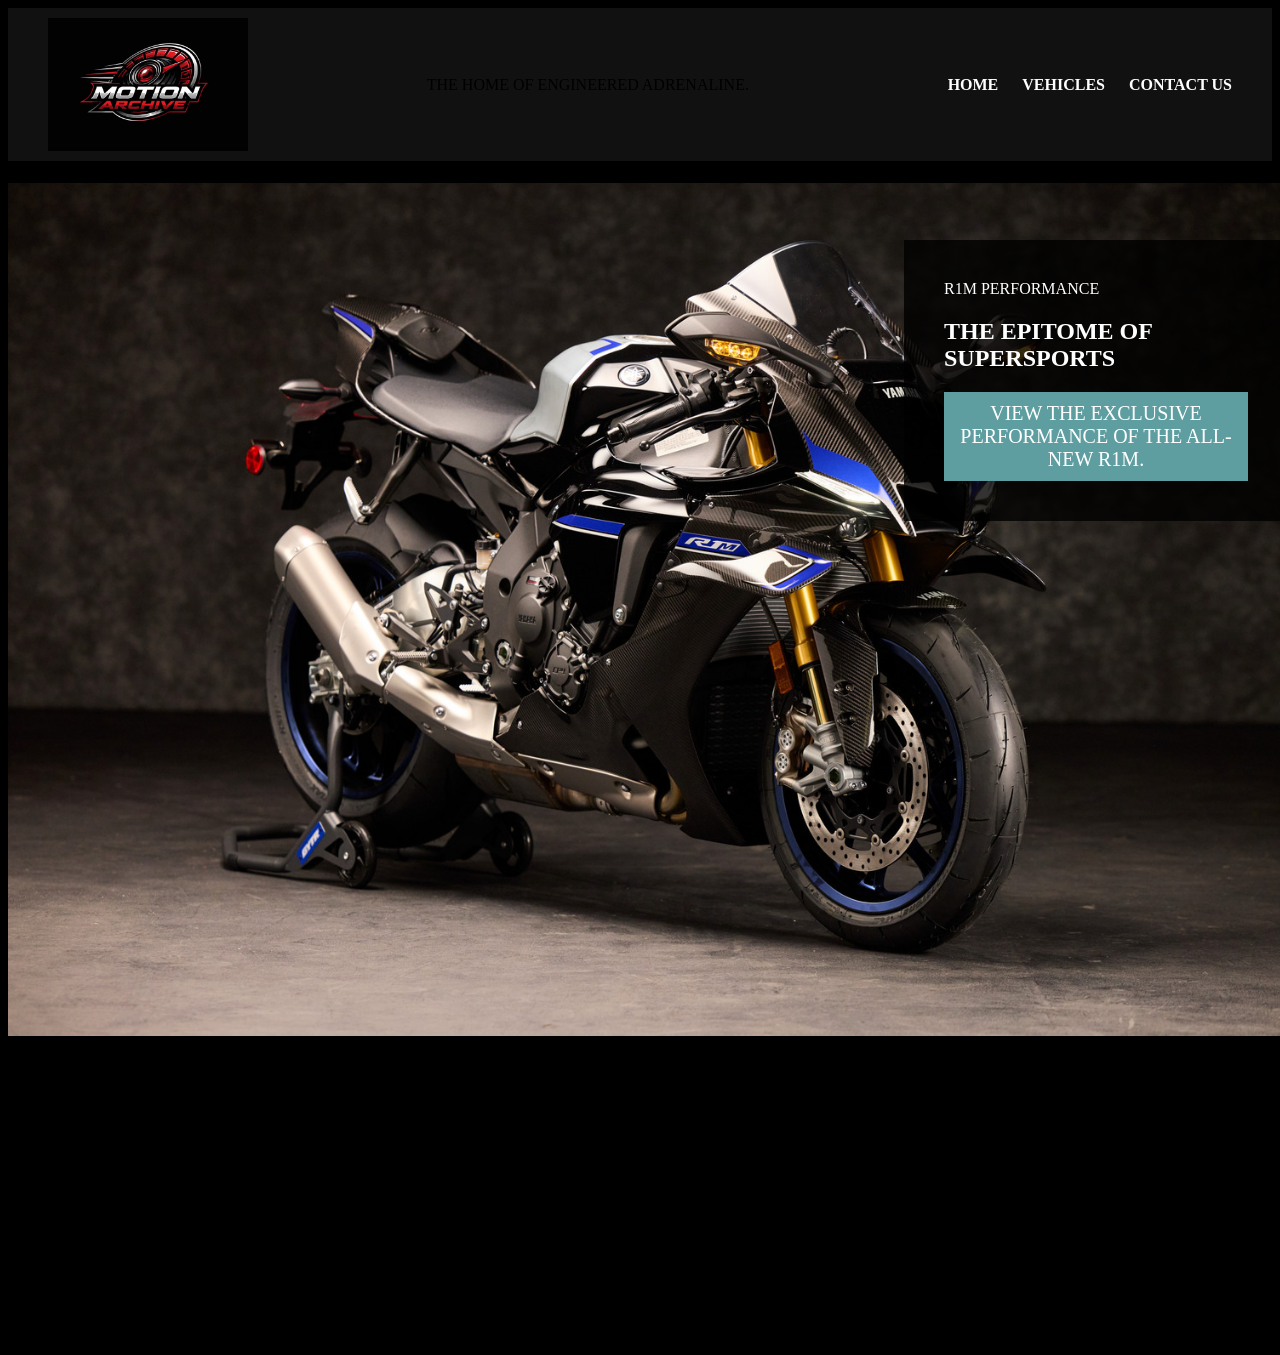
<file: index.html>
<!DOCTYPE html>
<html lang="en">
    <head>
    <meta charset="UTF-8">
    <title> Motion Archive KE </title>
    <link rel="stylesheet"
href="style.css">
</head>
<body>  
 
 <header class="navbar">
<img src="MotionArchiveLogo.jpg" alt="Motion Archive" width="200">
<p>THE HOME OF ENGINEERED ADRENALINE.</p>
<div class="navlinks">
<a href="index.html">Home</a>
    <a
    href="vehicles.html">Vehicles</a>
    <a
    href="events.html">Contact Us</a>
</nav>
</div>
 </header>

 <h1></h1>
 <div class="R1M">
 <img src="R1M.jpg" alt="Yamaha R1" class="full-width-image">
 <div class="R1M2">
 <p1>R1M PERFORMANCE</p1>
 <h2>THE EPITOME OF SUPERSPORTS</h2>
 <a href="https://www.youtube.com/watch?v=HZUrf2DBObY">VIEW THE EXCLUSIVE PERFORMANCE OF THE ALL-NEW R1M. </a>
 </div>

 <div class="R1M-description">     
    <p class="description-class">
 The Yamaha YZF-R1 doesn’t ask for attention, it takes it like it’s owed. Every line on it looks like it was
     carved by speed itself, every detail built with one intention: controlled chaos.
      Twist the throttle and it  doesn’t just accelerate, it erupts, dragging you into a world where hesitation 
      gets left behind and instinct  takes over. There’s a sharpness to it, almost arrogant, like it knows most 
      riders will never fully tame it. 
     The R1 isn’t trying to be friendly, or forgiving, or even reasonable. It exists to remind you that power, 
     when refined to this level, stops feeling like a machine and starts feeling like something alive.
    </p>
    </div>
 






</body>
</file>
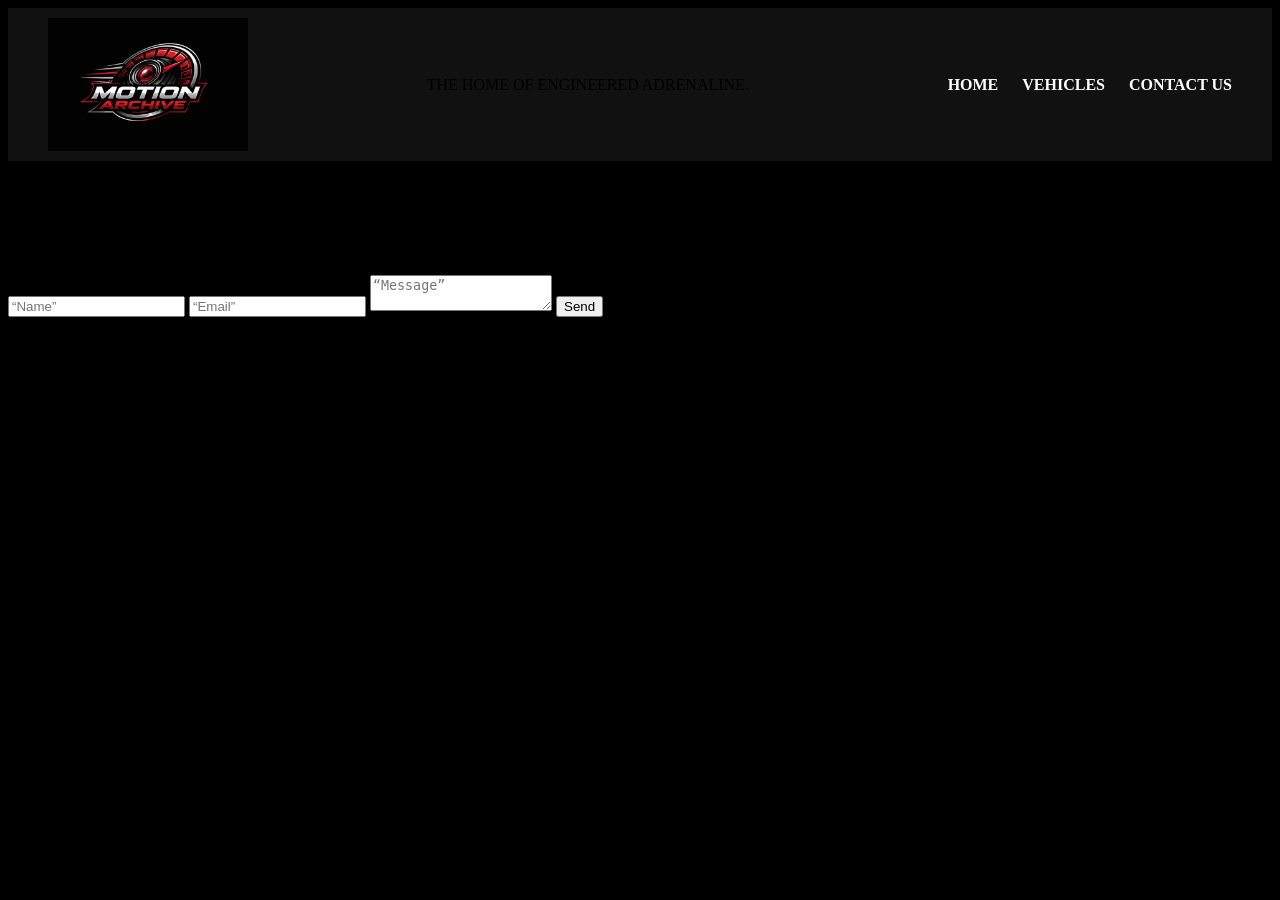
<file: events.html>
<!DOCTYPE html>
<html lang="en">
    <head>
    <meta charset="UTF-8">
    <title> Motion Archive KE </title>
    <link rel="stylesheet"
href="style.css">
</head>
<header class="navbar">
<img src="MotionArchiveLogo.jpg" alt="Motion Archive" width="200">
<p>THE HOME OF ENGINEERED ADRENALINE.</p>
<div class="navlinks">
<a href="index.html">Home</a>
    <a
    href="vehicles.html">Vehicles</a>
    <a
    href="events.html">Contact Us</a>
</nav>
</div>
 </header>
<main class=“contact-section”>
    <div class=“contact-card”>
        <h1>Contact Us</h1>
        <p>Get in touch with Motion Archive KE</p>
        
        <form>
            <input type=“text” placeholder=“Name” class=“form-input”>
            <input type=“email” placeholder=“Email” class=“form-input”>
            <textarea placeholder=“Message” class=“form-input”></textarea>
            <button type=“submit” class=“submit-btn”>Send</button>
            
        </form>
    </div>
</main>
    
<div class=“contact-info”>
    <p>THANK YOU FOR TRUSTING MOTION ARCHIVE.</p>
    <p>CONTACT US ON WHATSAPP: +254712496142</p>
    <p>INSTAGRAM: @motionarchiveke</p>
    <p>TIKTOK: @motionarchiveke</p>
</div>
</file>
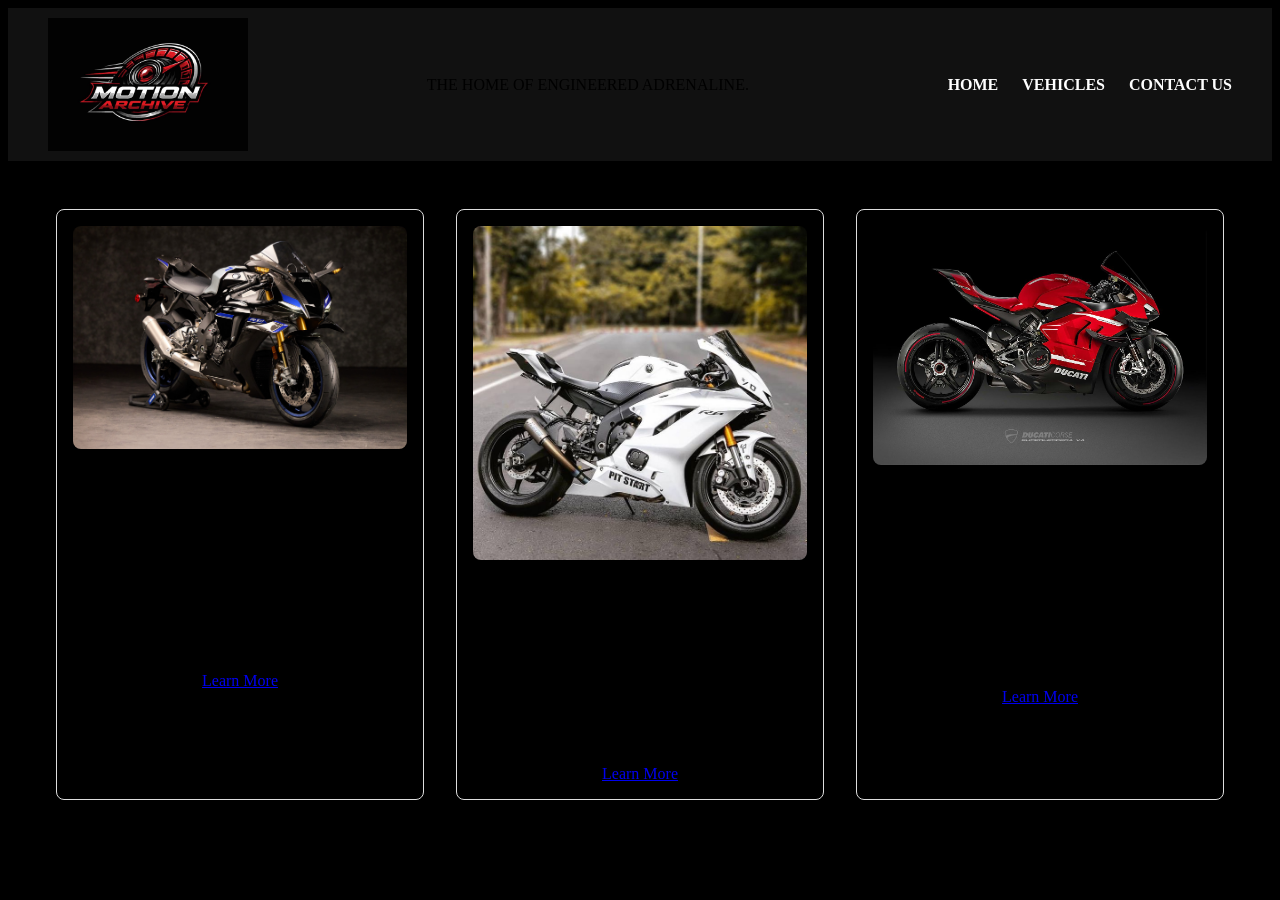
<file: vehicles.html>
<!DOCTYPE html>
<html lang="en">
    <head>
    <meta charset="UTF-8">
    <title> Motion Archive KE </title>
    <link rel="stylesheet"
href="style.css">
</head>
<header class="navbar">
<img src="MotionArchiveLogo.jpg" alt="Motion Archive" width="200">
<p>THE HOME OF ENGINEERED ADRENALINE.</p>
<div class="navlinks">
<a href="index.html">Home</a>
    <a
    href="vehicles.html">Vehicles</a>
    <a
    href="events.html">Contact Us</a>
</nav>
</div>
 </header>
<div class="Motorbike">
        <div class="Bike">
            <img src="R1M.jpg" alt="BEAST">
            <h3>Yamaha RIM</h3>
            <p>The Yamaha R1M is a track-focused masterpiece engineered
                 with cutting-edge MotoGP-derived technology. Featuring 
                 a lightweight carbon fiber body, advanced electronic 
                 suspension, and a high-revving crossplane engine, 
                 it delivers razor-sharp handling and explosive 
                 performance. Built for riders who demand precision, 
                 speed, and exclusivity, the R1M offers an unmatched
                  riding experience both on and off the track.</p>
            <a href="https://www.yamaha-motor.eu/kv/en/motorcycles/supersport/pdp/r1m/">Learn More</a>
        </div>
        <div class="Bike">
            <img src="white R6.jpg" alt="Yamaha-R6">
            <h3>Yamaha-R6</h3>
            <p>The Yamaha R6 is a legendary supersport machine known for its aggressive styling
                 and race-bred performance. Its high-revving 599cc engine, sharp handling, and 
                 aerodynamic design make it a favorite for both track enthusiasts and spirited street
                  riders. Lightweight, responsive, and thrilling at high RPMs, the R6 remains an icon 
                  in the middleweight sportbike category.</p>
            <a href="https://www.yamaha-motor.eu/al/en/motorcycles/supersport/pdp/r6-gytr/">Learn More</a>
        </div>
        <div class="Bike">
            <img src="Ducati.jpg" alt="Ducati Panigale">
            <h3>Ducati Superlegerra V4R</h3>
            <p>The Ducati Superleggera V4 represents the pinnacle of Italian engineering and exclusivity.
                 Built with extensive use of carbon fiber and powered by a MotoGP-inspired V4 engine, 
                 it delivers extreme power-to-weight performance. With only a limited number produced, 
                 this bike combines breathtaking design, advanced aerodynamics, and elite track capability, 
                 making it one of the most desirable motorcycles ever created.</p>
            <a href="https://www.ducati.com/ww/en/bikes/panigale/superleggera-v4/performance">Learn More</a>
        </div>
<body>
</file>
<file: style.css>
body{
    background-color: black;
}
.full-width-image {
    width: 100%;
    height: auto;
    display: block;
} 
.navbar {
    display: flex;
    align-items: center;
    justify-content: space-between;
    padding: 10px 40px;
    background-color: #111;
}

.navlinks a {
    background: none;
    text-decoration: none;
    border: none;
    color: white;
    margin-left: 20px;
    font-weight: bold;
    cursor: pointer;
    text-transform: uppercase;
    align-items: center;
}
.navlinks a:hover {
    color: brown;
}
.R1M {
    width: 100vw;
    position: relative;
}
.R1M2 {
    position: absolute;
    top: 5%;
    left: 70%;
    background-color: rgba(0, 0, 0, 0.8);
    color: white;
    padding: 40px;
    max-width: 400px;
}
.R1M2 a {
    background-color: cadetblue;
    color: white;
    border: none;
    padding: 10px;
    cursor: pointer;
    font-size: 20px;
    text-decoration: none;
    display: block;
    text-align: center;
    margin: auto;
}
.R1M-description {
    max-width: 700px;
    margin: auto;
}
.description-class {
    font-size: 18px;
    line-height: 1.6;
    letter-spacing: 0.5px;
    font-weight: bold;
    margin-top: 70px;
}
.p {
    font-weight: 500;
    font-family: Arial, Helvetica, sans-serif;
}

.Motorbike {
    display: flex;
    flex-wrap: wrap;
    justify-content: space-around;
    padding: 2em;  
}
.Bike {
    flex: 1 1 300px;
    margin: 1em;
    padding: 1em;
    border: 1px solid #ddd;
    border-radius: 8px;
    box-shadow: 0 4px 8px rgba(0,0,0,0.1);
    text-align: center;
    transition: transform 0.3s;
}
.Bike img {
    max-width: 100%;
    height: auto;
    border-radius: 8px;
}
.Bike h3 {
    margin: 0.5em 0;
}
.Bike p {
    margin: 0.5em 0 1em;
}

@media (max-width: 768px) {
    .Bike {
        flex-direction: column;
        flex: 1 1 100%;
        max-width: 100%;
        align-items: center;
    }
}
.Bike:hover {
    transform: scale(1.05);
}

contact-info {
    display: flex;
    flex-direction: column; 
    align-items: center;    
    text-align: center;     
    margin-top: 20px;       
    gap: 10px;             
    font-weight: bold;
    text-transform: uppercase;
}
</file>
